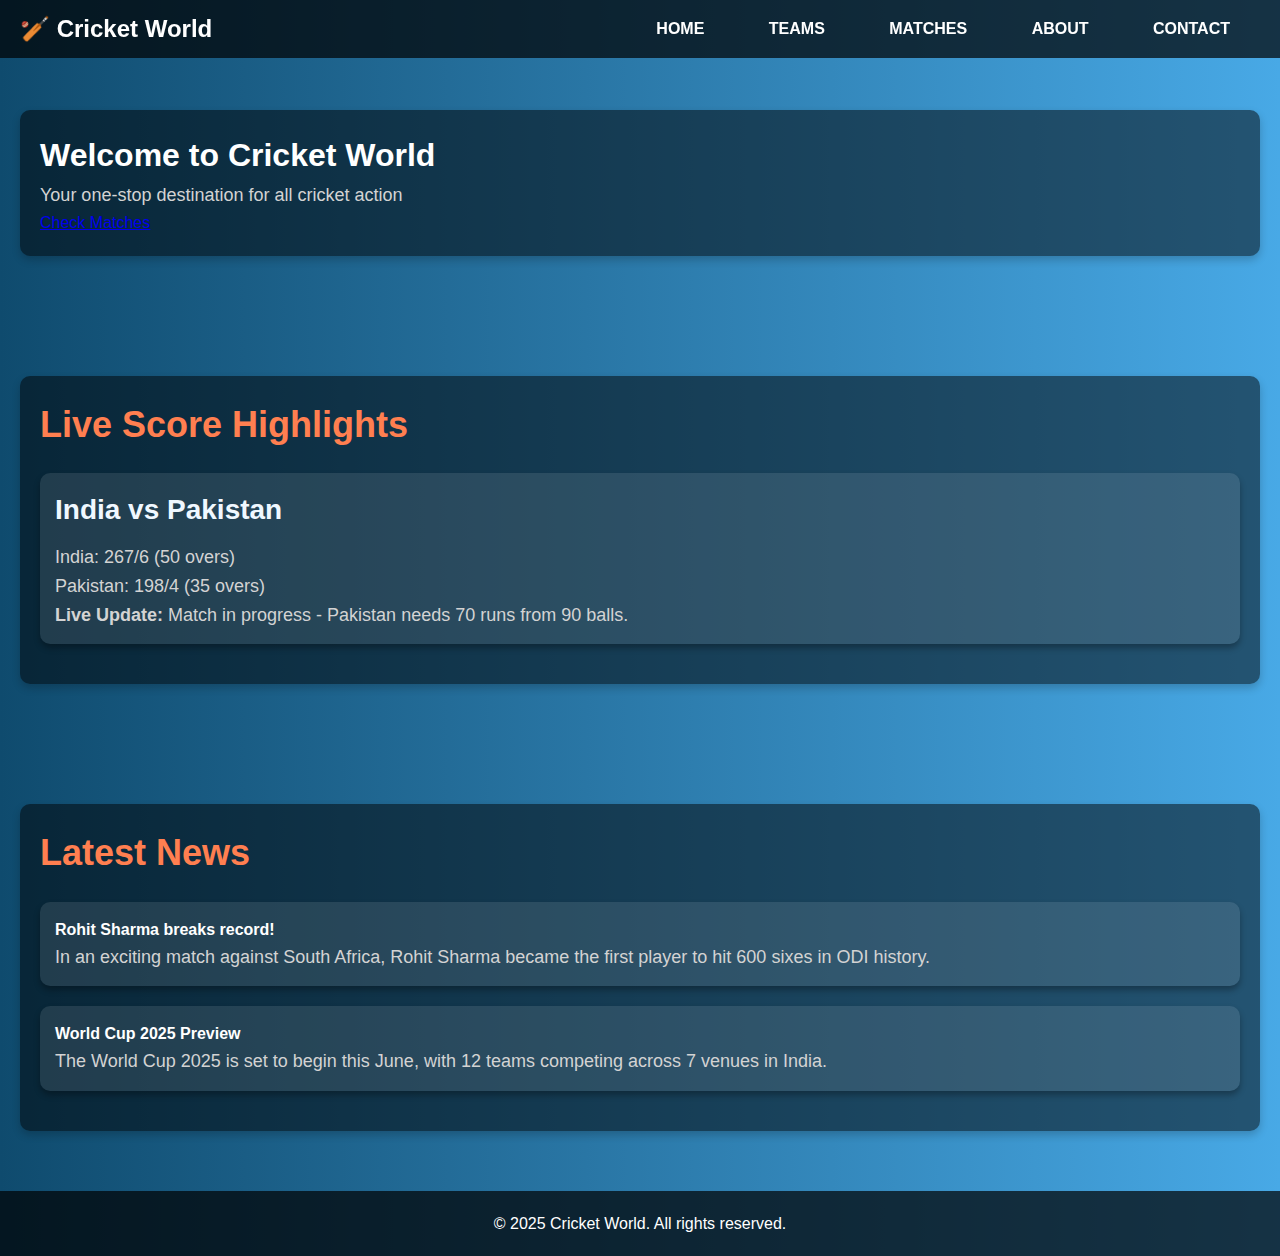
<file: A1/index.html>
<!DOCTYPE html>
<html lang="en">
<head>
  <meta charset="UTF-8">
  <title>Cricket World - Home</title>
  <link rel="stylesheet" href="css/style.css">
</head>
<body>
  <header>
    <div class="logo">🏏 Cricket World</div>
    <nav>
      <a href="index.html">Home</a>
      <a href="teams.html">Teams</a>
      <a href="matches.html">Matches</a>
      <a href="about.html">About</a>
      <a href="contact.html">Contact</a>
    </nav>
  </header>

  <section class="hero">
    <div>
      <h1>Welcome to Cricket World</h1>
      <p>Your one-stop destination for all cricket action</p>
      <a href="matches.html" class="btn">Check Matches</a>
    </div>
  </section>

  <section>
    <h2>Live Score Highlights</h2>
    <div class="card">
      <h3>India vs Pakistan</h3>
      <p>India: 267/6 (50 overs) <br> Pakistan: 198/4 (35 overs)</p>
      <p><strong>Live Update:</strong> Match in progress - Pakistan needs 70 runs from 90 balls.</p>
    </div>
  </section>

  <section>
    <h2>Latest News</h2>
    <div class="card">
      <h4>Rohit Sharma breaks record!</h4>
      <p>In an exciting match against South Africa, Rohit Sharma became the first player to hit 600 sixes in ODI history.</p>
    </div>
    <div class="card">
      <h4>World Cup 2025 Preview</h4>
      <p>The World Cup 2025 is set to begin this June, with 12 teams competing across 7 venues in India.</p>
    </div>
  </section>

  <footer>© 2025 Cricket World. All rights reserved.</footer>
</body>
</html>
</file>
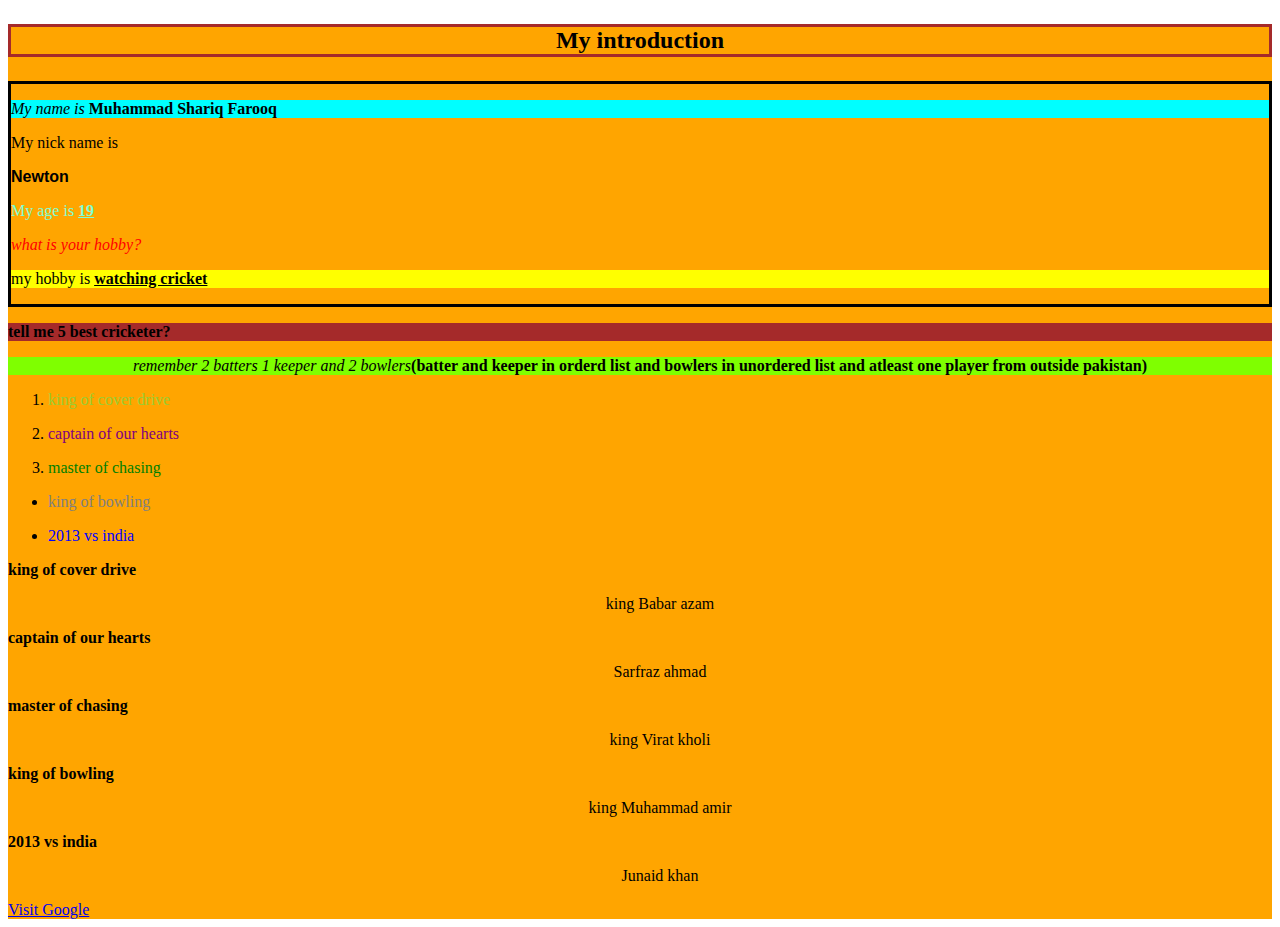
<file: wst assingment cricket.html>
<!DOCTYPE html>
<html>
    <head>  
        <title> htmml learning </title>
    </head>
    <body>
 <div style="background-color: orange;">
          
    <h1> <p style="font-size: x-large;border: solid brown ;text-align: center;" >     My introduction</p></h1>
    <div style="border:solid black;">
    <p style="background-color: aqua;"> <i>My name is</i><b> Muhammad Shariq Farooq</b></p>
    My nick name is <span><p style="font-family: 'Franklin Gothic Medium', 'Arial Narrow', Arial, sans-serif;"><b>Newton</span></b></p>
    <p style="color: aquamarine;">My age is <b><u>19</u></b></p>
    <P style="color:red;"><i>what is your hobby?</i></P>
    <p style="background-color: yellow;">my hobby is <u><b>watching cricket</b></u></p>
 </div>
    <p style="background-color: brown;"><b> tell me 5 best cricketer?</b></p>
    <p style="text-align:center;background-color: chartreuse;"><i>remember 2 batters 1 keeper and 2 bowlers</i><b>(batter and keeper in orderd list and bowlers in unordered list and atleast one player from outside pakistan)</b></p>
    <div>
    <ol>
        <li>
            <p style="color:yellowgreen ;"> king of cover drive</p>
        </li>
         <li>
            <p style="color:purple ;"> captain of our hearts</p>
        </li>
        <li>
            <p style="color:green ;">master of chasing</p>
            </li> 
    </ol>
<ul>
         <li>
            <p style="color: gray;">  king of bowling</p>
        </li>
       
        <li>
        <p style="color: blue;"> 2013 vs india</p>
        </li>
 </ul>
 <dl>
    <dt>
      <b>  king of cover drive</b>
    </dt>
    <dd>
       <p style="text-align: center;">king Babar azam</p> 
    </dd>
    <dt>
        <b>captain of our hearts</b>
    </dt>
        <dd>
            <p style="text-align: center;">Sarfraz ahmad</p
        </dd>
        <dt>
             <b>master of chasing</b>
        </dt>
        <dd>
            <p style="text-align: center;">  king Virat kholi</p>
        </dd>
        <dt>
           <b> king of bowling</b>
        </dt>
        <dd>
            <p style="text-align: center;">   king Muhammad amir</p>
        </dd>
        <dt>
          <b>2013 vs india</b>
        </dt>
        <dd>
        <p style="text-align: center;">  Junaid khan</p>
        </dd>
    
 </dl>
 </div>
 <a href="https://www.google.com">Visit Google</a>
        </div>
    </body>
</html>
</file>
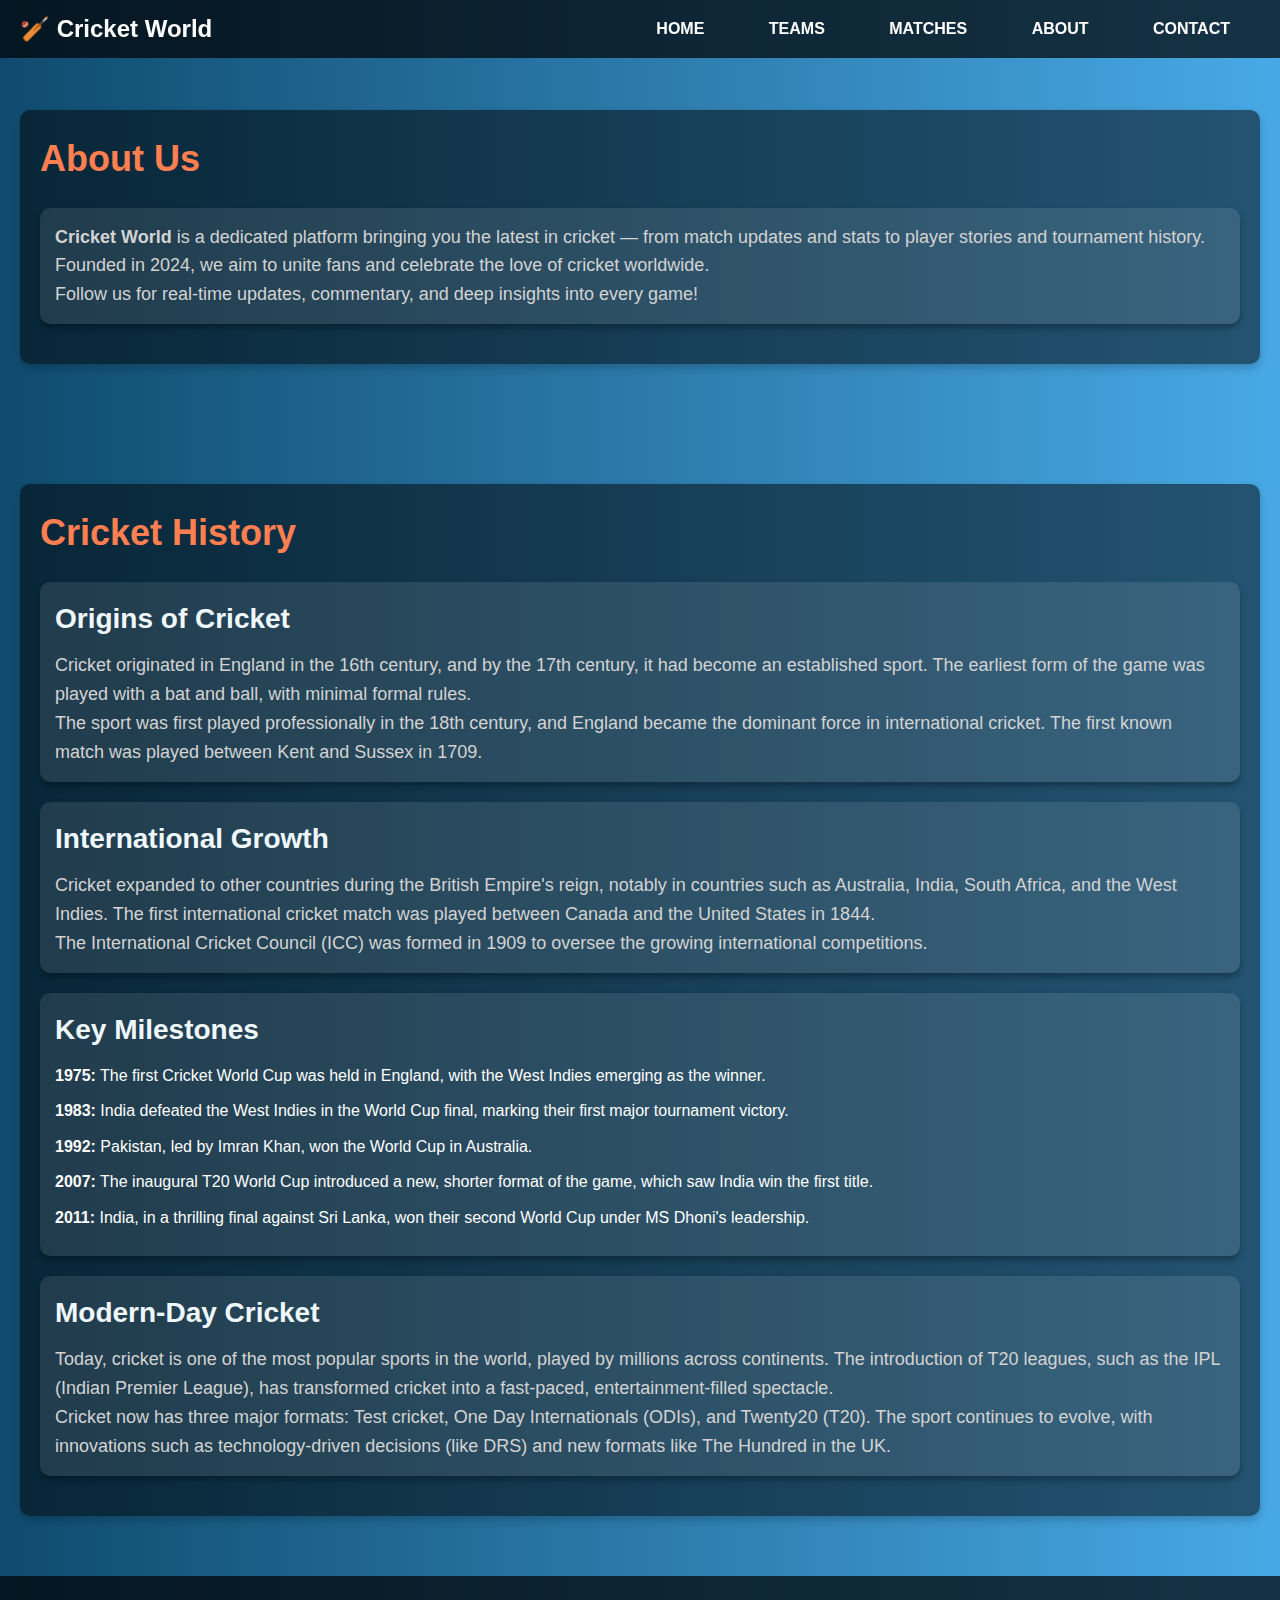
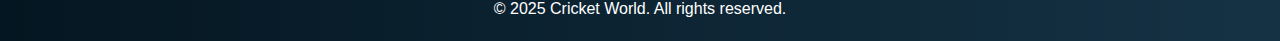
<file: A1/about.html>
<!DOCTYPE html>
<html lang="en">
<head>
  <meta charset="UTF-8">
  <title>About - Cricket World</title>
  <link rel="stylesheet" href="css/style.css">
</head>
<body>
  <header>
    <div class="logo">🏏 Cricket World</div>
    <nav>
      <a href="index.html">Home</a>
      <a href="teams.html">Teams</a>
      <a href="matches.html">Matches</a>
      <a href="about.html">About</a>
      <a href="contact.html">Contact</a>
    </nav>
  </header>

  <section>
    <h2>About Us</h2>
    <div class="card">
      <p><strong>Cricket World</strong> is a dedicated platform bringing you the latest in cricket — from match updates and stats to player stories and tournament history.</p>
      <p>Founded in 2024, we aim to unite fans and celebrate the love of cricket worldwide.</p>
      <p>Follow us for real-time updates, commentary, and deep insights into every game!</p>
    </div>
  </section>

  <section>
    <h2>Cricket History</h2>
    <div class="card">
      <h3>Origins of Cricket</h3>
      <p>Cricket originated in England in the 16th century, and by the 17th century, it had become an established sport. The earliest form of the game was played with a bat and ball, with minimal formal rules.</p>
      <p>The sport was first played professionally in the 18th century, and England became the dominant force in international cricket. The first known match was played between Kent and Sussex in 1709.</p>
    </div>
    
    <div class="card">
      <h3>International Growth</h3>
      <p>Cricket expanded to other countries during the British Empire's reign, notably in countries such as Australia, India, South Africa, and the West Indies. The first international cricket match was played between Canada and the United States in 1844.</p>
      <p>The International Cricket Council (ICC) was formed in 1909 to oversee the growing international competitions.</p>
    </div>

    <div class="card">
      <h3>Key Milestones</h3>
      <ul>
        <li><strong>1975:</strong> The first Cricket World Cup was held in England, with the West Indies emerging as the winner.</li>
        <li><strong>1983:</strong> India defeated the West Indies in the World Cup final, marking their first major tournament victory.</li>
        <li><strong>1992:</strong> Pakistan, led by Imran Khan, won the World Cup in Australia.</li>
        <li><strong>2007:</strong> The inaugural T20 World Cup introduced a new, shorter format of the game, which saw India win the first title.</li>
        <li><strong>2011:</strong> India, in a thrilling final against Sri Lanka, won their second World Cup under MS Dhoni's leadership.</li>
      </ul>
    </div>

    <div class="card">
      <h3>Modern-Day Cricket</h3>
      <p>Today, cricket is one of the most popular sports in the world, played by millions across continents. The introduction of T20 leagues, such as the IPL (Indian Premier League), has transformed cricket into a fast-paced, entertainment-filled spectacle.</p>
      <p>Cricket now has three major formats: Test cricket, One Day Internationals (ODIs), and Twenty20 (T20). The sport continues to evolve, with innovations such as technology-driven decisions (like DRS) and new formats like The Hundred in the UK.</p>
    </div>
  </section>

  <footer>© 2025 Cricket World. All rights reserved.</footer>
</body>
</html>
</file>
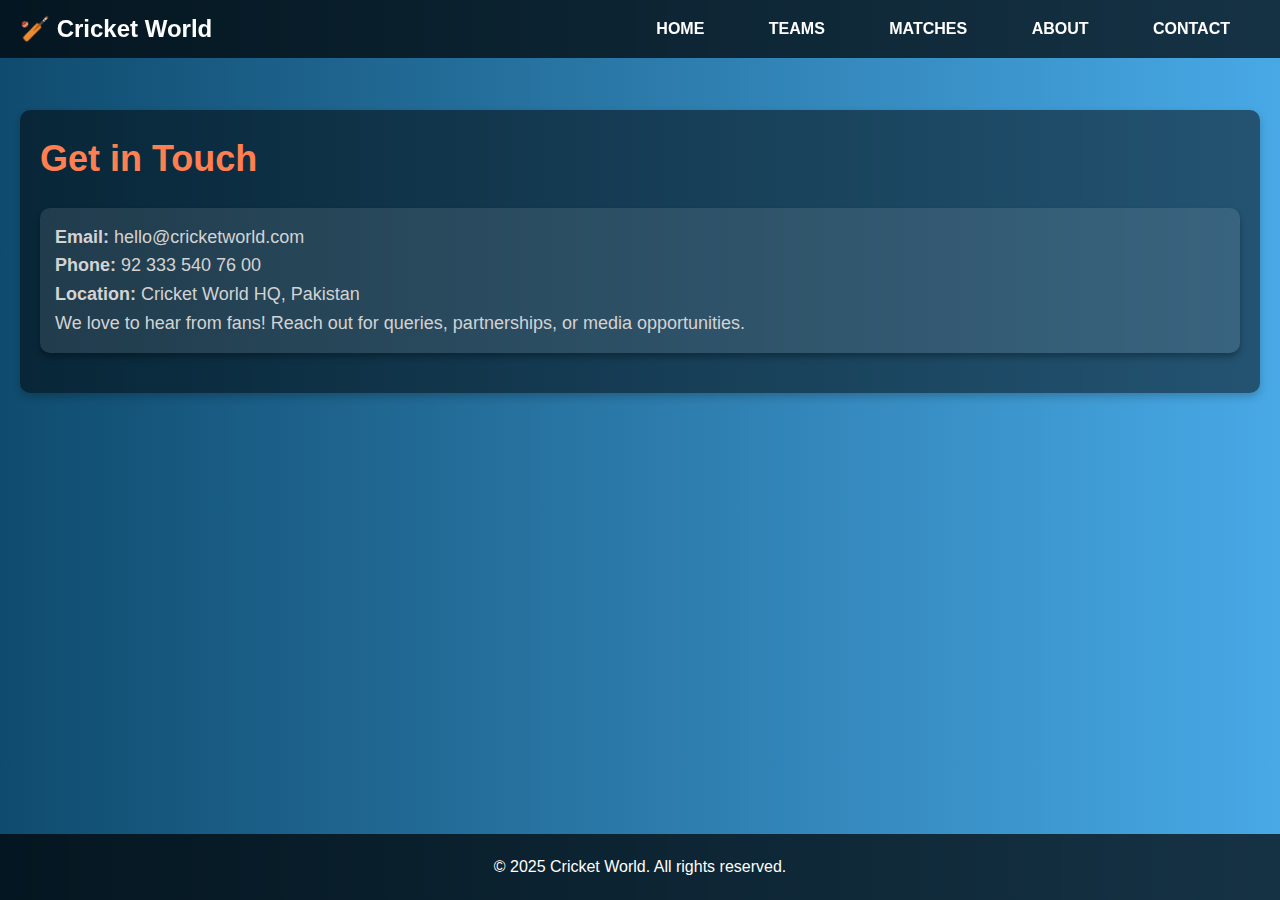
<file: A1/contact.html>
<!DOCTYPE html>
<html lang="en">
<head>
  <meta charset="UTF-8">
  <title>Contact - Cricket World</title>
  <link rel="stylesheet" href="css/style.css">
</head>
<body>
  <header>
    <div class="logo">🏏 Cricket World</div>
    <nav>
      <a href="index.html">Home</a>
      <a href="teams.html">Teams</a>
      <a href="matches.html">Matches</a>
      <a href="about.html">About</a>
      <a href="contact.html">Contact</a>
    </nav>
  </header>

  <section>
    <h2>Get in Touch</h2>
    <div class="card">
      <p><strong>Email:</strong> hello@cricketworld.com</p>
      <p><strong>Phone:</strong> 92 333 540 76 00</p>
      <p><strong>Location:</strong> Cricket World HQ, Pakistan</p>
      <p>We love to hear from fans! Reach out for queries, partnerships, or media opportunities.</p>
    </div>
  </section>

  <footer>© 2025 Cricket World. All rights reserved.</footer>
</body>
</html>
</file>
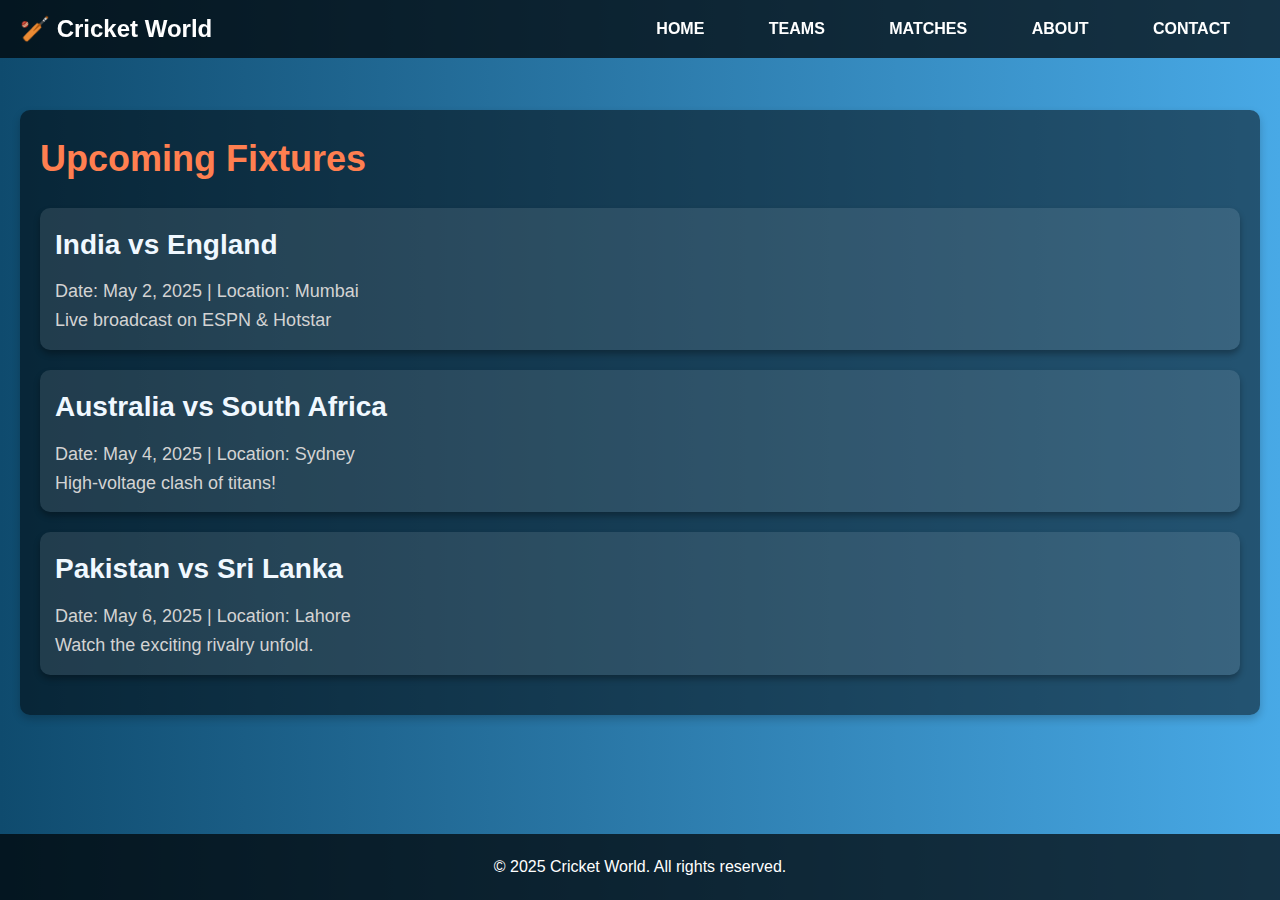
<file: A1/matches.html>
<!DOCTYPE html>
<html lang="en">
<head>
  <meta charset="UTF-8">
  <title>Matches - Cricket World</title>
  <link rel="stylesheet" href="css/style.css">
</head>
<body>
  <header>
    <div class="logo">🏏 Cricket World</div>
    <nav>
      <a href="index.html">Home</a>
      <a href="teams.html">Teams</a>
      <a href="matches.html">Matches</a>
      <a href="about.html">About</a>
      <a href="contact.html">Contact</a>
    </nav>
  </header>

  <section>
    <h2>Upcoming Fixtures</h2>
    <div class="card">
      <h3>India vs England</h3>
      <p>Date: May 2, 2025 | Location: Mumbai</p>
      <p>Live broadcast on ESPN & Hotstar</p>
    </div>

    <div class="card">
      <h3>Australia vs South Africa</h3>
      <p>Date: May 4, 2025 | Location: Sydney</p>
      <p>High-voltage clash of titans!</p>
    </div>

    <div class="card">
      <h3>Pakistan vs Sri Lanka</h3>
      <p>Date: May 6, 2025 | Location: Lahore</p>
      <p>Watch the exciting rivalry unfold.</p>
    </div>
  </section>

  <footer>© 2025 Cricket World. All rights reserved.</footer>
</body>
</html>
</file>
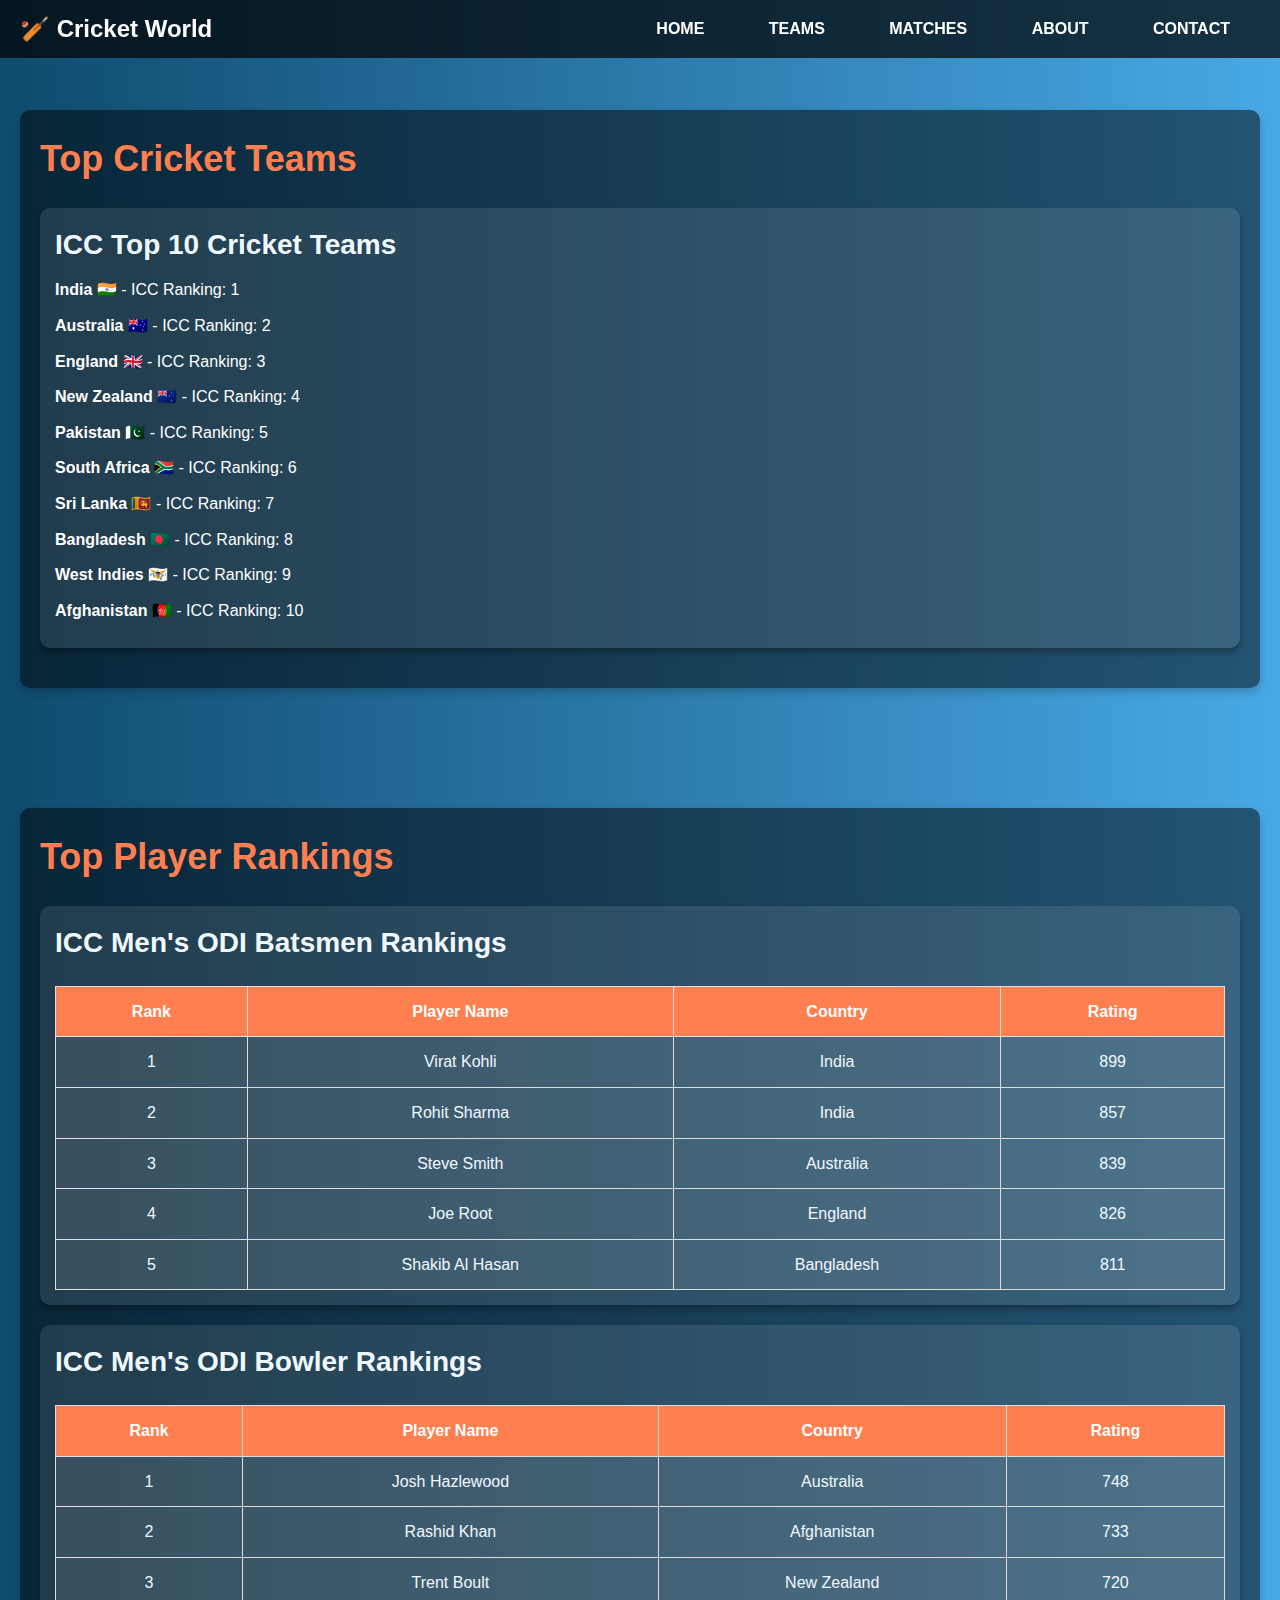
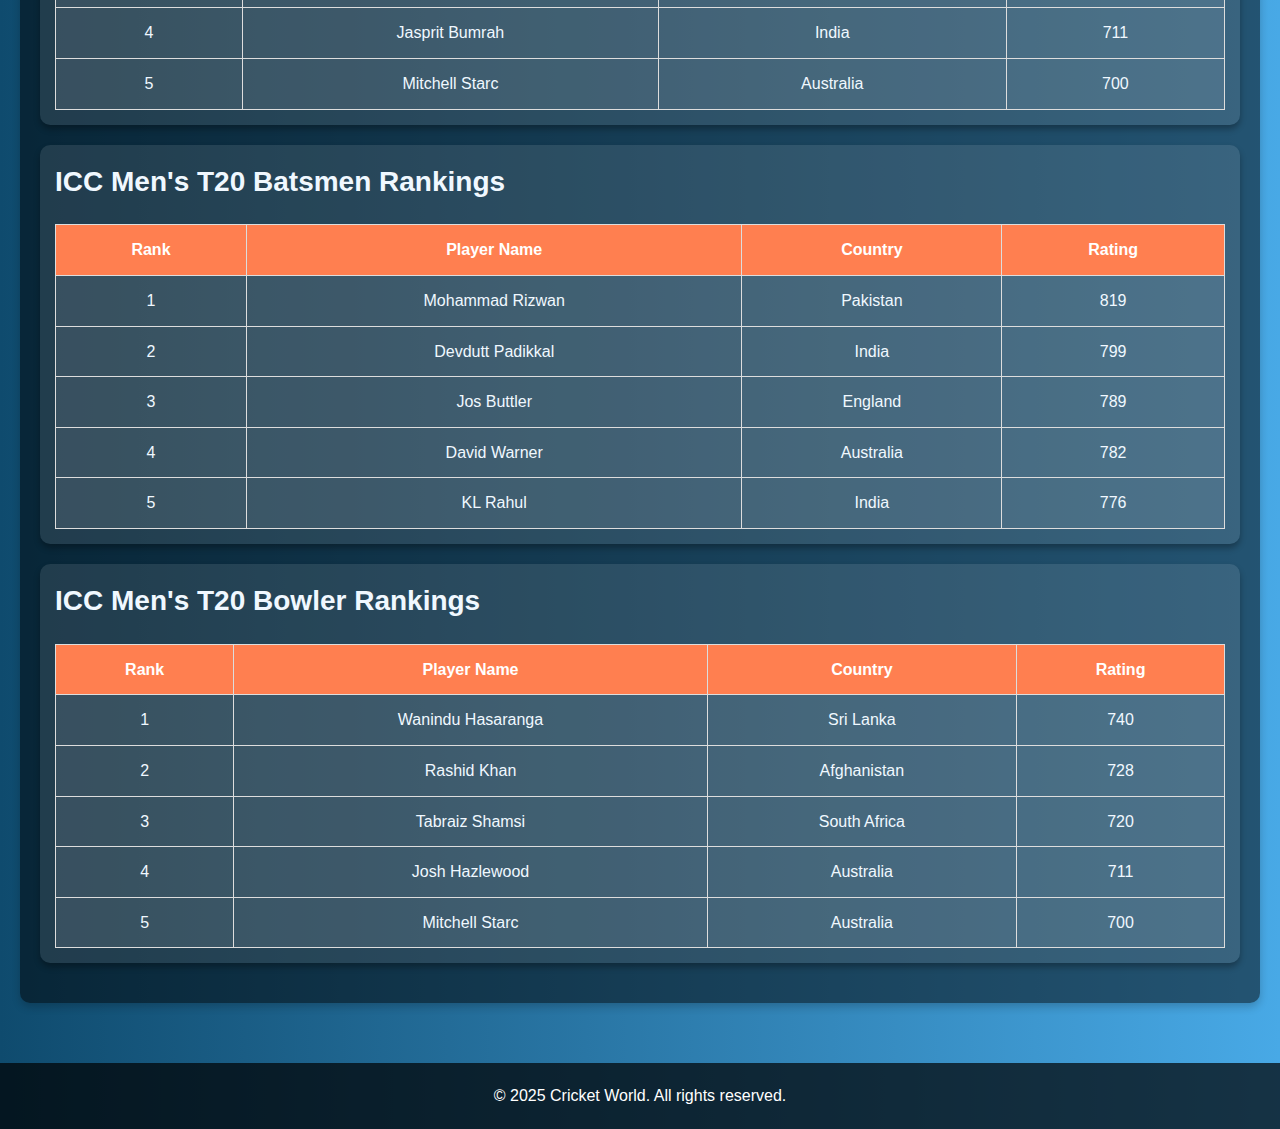
<file: A1/teams.html>
<!DOCTYPE html>
<html lang="en">
<head>
  <meta charset="UTF-8">
  <title>Teams - Cricket World</title>
  <link rel="stylesheet" href="css/style.css">
</head>
<body>
  <header>
    <div class="logo">🏏 Cricket World</div>
    <nav>
      <a href="index.html">Home</a>
      <a href="teams.html">Teams</a>
      <a href="matches.html">Matches</a>
      <a href="about.html">About</a>
      <a href="contact.html">Contact</a>
    </nav>
  </header>

  <section>
    <h2>Top Cricket Teams</h2>
    <div class="card">
      <h3>ICC Top 10 Cricket Teams</h3>
      <ul>
        <li><strong>India 🇮🇳</strong> - ICC Ranking: 1</li>
        <li><strong>Australia 🇦🇺</strong> - ICC Ranking: 2</li>
        <li><strong>England 🇬🇧</strong> - ICC Ranking: 3</li>
        <li><strong>New Zealand 🇳🇿</strong> - ICC Ranking: 4</li>
        <li><strong>Pakistan 🇵🇰</strong> - ICC Ranking: 5</li>
        <li><strong>South Africa 🇿🇦</strong> - ICC Ranking: 6</li>
        <li><strong>Sri Lanka 🇱🇰</strong> - ICC Ranking: 7</li>
        <li><strong>Bangladesh 🇧🇩</strong> - ICC Ranking: 8</li>
        <li><strong>West Indies 🇻🇮</strong> - ICC Ranking: 9</li>
        <li><strong>Afghanistan 🇦🇫</strong> - ICC Ranking: 10</li>
      </ul>
    </div>
  </section>

  <section>
    <h2>Top Player Rankings</h2>

    <div class="card">
      <h3>ICC Men's ODI Batsmen Rankings</h3>
      <table>
        <thead>
          <tr>
            <th>Rank</th>
            <th>Player Name</th>
            <th>Country</th>
            <th>Rating</th>
          </tr>
        </thead>
        <tbody>
          <tr>
            <td>1</td>
            <td>Virat Kohli</td>
            <td>India</td>
            <td>899</td>
          </tr>
          <tr>
            <td>2</td>
            <td>Rohit Sharma</td>
            <td>India</td>
            <td>857</td>
          </tr>
          <tr>
            <td>3</td>
            <td>Steve Smith</td>
            <td>Australia</td>
            <td>839</td>
          </tr>
          <tr>
            <td>4</td>
            <td>Joe Root</td>
            <td>England</td>
            <td>826</td>
          </tr>
          <tr>
            <td>5</td>
            <td>Shakib Al Hasan</td>
            <td>Bangladesh</td>
            <td>811</td>
          </tr>
        </tbody>
      </table>
    </div>

    <div class="card">
      <h3>ICC Men's ODI Bowler Rankings</h3>
      <table>
        <thead>
          <tr>
            <th>Rank</th>
            <th>Player Name</th>
            <th>Country</th>
            <th>Rating</th>
          </tr>
        </thead>
        <tbody>
          <tr>
            <td>1</td>
            <td>Josh Hazlewood</td>
            <td>Australia</td>
            <td>748</td>
          </tr>
          <tr>
            <td>2</td>
            <td>Rashid Khan</td>
            <td>Afghanistan</td>
            <td>733</td>
          </tr>
          <tr>
            <td>3</td>
            <td>Trent Boult</td>
            <td>New Zealand</td>
            <td>720</td>
          </tr>
          <tr>
            <td>4</td>
            <td>Jasprit Bumrah</td>
            <td>India</td>
            <td>711</td>
          </tr>
          <tr>
            <td>5</td>
            <td>Mitchell Starc</td>
            <td>Australia</td>
            <td>700</td>
          </tr>
        </tbody>
      </table>
    </div>

    <div class="card">
      <h3>ICC Men's T20 Batsmen Rankings</h3>
      <table>
        <thead>
          <tr>
            <th>Rank</th>
            <th>Player Name</th>
            <th>Country</th>
            <th>Rating</th>
          </tr>
        </thead>
        <tbody>
          <tr>
            <td>1</td>
            <td>Mohammad Rizwan</td>
            <td>Pakistan</td>
            <td>819</td>
          </tr>
          <tr>
            <td>2</td>
            <td>Devdutt Padikkal</td>
            <td>India</td>
            <td>799</td>
          </tr>
          <tr>
            <td>3</td>
            <td>Jos Buttler</td>
            <td>England</td>
            <td>789</td>
          </tr>
          <tr>
            <td>4</td>
            <td>David Warner</td>
            <td>Australia</td>
            <td>782</td>
          </tr>
          <tr>
            <td>5</td>
            <td>KL Rahul</td>
            <td>India</td>
            <td>776</td>
          </tr>
        </tbody>
      </table>
    </div>

    <div class="card">
      <h3>ICC Men's T20 Bowler Rankings</h3>
      <table>
        <thead>
          <tr>
            <th>Rank</th>
            <th>Player Name</th>
            <th>Country</th>
            <th>Rating</th>
          </tr>
        </thead>
        <tbody>
          <tr>
            <td>1</td>
            <td>Wanindu Hasaranga</td>
            <td>Sri Lanka</td>
            <td>740</td>
          </tr>
          <tr>
            <td>2</td>
            <td>Rashid Khan</td>
            <td>Afghanistan</td>
            <td>728</td>
          </tr>
          <tr>
            <td>3</td>
            <td>Tabraiz Shamsi</td>
            <td>South Africa</td>
            <td>720</td>
          </tr>
          <tr>
            <td>4</td>
            <td>Josh Hazlewood</td>
            <td>Australia</td>
            <td>711</td>
          </tr>
          <tr>
            <td>5</td>
            <td>Mitchell Starc</td>
            <td>Australia</td>
            <td>700</td>
          </tr>
        </tbody>
      </table>
    </div>
  </section>

  <footer>© 2025 Cricket World. All rights reserved.</footer>
</body>
</html>
</file>
<file: A1/css/style.css>
/* General reset */
* {
  margin: 0;
  padding: 0;
  box-sizing: border-box;
}

/* Ensure footer stays at the bottom */
html, body {
  height: 100%;
}

body {
  display: flex;
  flex-direction: column;
  font-family: Arial, sans-serif;
  background: linear-gradient(to right, #0f4b6e, #48a9e6);
  color: #fff;
  line-height: 1.6;
  padding-top: 50px; /* Space for fixed navbar */
}

/* Header (Logo + Navbar) */
header {
  position: fixed;
  top: 0;
  left: 0;
  right: 0;
  background: rgba(0, 0, 0, 0.7);
  padding: 10px 0;
  display: flex;
  justify-content: space-between;
  align-items: center;
  z-index: 1000;
}

header .logo {
  font-size: 24px;
  font-weight: bold;
  padding-left: 20px;
  color: #fff;
}

header nav {
  margin-right: 20px;
}

header nav a {
  text-decoration: none;
  color: #fff;
  padding: 12px 20px;
  margin: 0 10px;
  text-transform: uppercase;
  font-weight: 600;
  transition: all 0.3s ease;
}

header nav a:hover {
  background-color: #ff7f50;
  border-radius: 5px;
  color: #fff;
}

/* Main Section */
section {
  margin: 60px 20px;
  padding: 20px;
  background: rgba(0, 0, 0, 0.5);
  border-radius: 10px;
  box-shadow: 0 4px 8px rgba(0, 0, 0, 0.2);
}

section h2 {
  font-size: 36px;
  color: #ff7f50;
  margin-bottom: 20px;
}

section h3 {
  font-size: 28px;
  color: #f0f8ff;
  margin-bottom: 10px;
}

section p {
  font-size: 18px;
  color: #d3d3d3;
}

.card {
  background: rgba(255, 255, 255, 0.1);
  border-radius: 10px;
  padding: 15px;
  margin-bottom: 20px;
  box-shadow: 0 4px 6px rgba(0, 0, 0, 0.3);
  transition: transform 0.3s ease, background 0.3s ease;
}

.card:hover {
  transform: scale(1.05);
  background: rgba(255, 255, 255, 0.2);
}

ul {
  list-style-type: none;
  padding: 0;
}

ul li {
  margin-bottom: 10px;
  font-size: 16px;
}

/* Table Styling */
table {
  width: 100%;
  border-collapse: collapse;
  margin-top: 20px;
}

table th, table td {
  padding: 12px;
  text-align: center;
  border: 1px solid #ddd;
}

table th {
  background: #ff7f50;
  color: #fff;
}

table td {
  background: rgba(255, 255, 255, 0.1);
  color: #f0f8ff;
}

table tr:hover {
  background: rgba(255, 255, 255, 0.2);
}

/* Footer Styling */
footer {
  margin-top: auto;  /* Push the footer to the bottom */
  background: rgba(0, 0, 0, 0.7);
  color: #fff;
  padding: 20px 0;
  text-align: center;
  width: 100%;
  position: relative;
}

/* Extra padding for footer content */
footer p {
  font-size: 16px;
}

/* Mobile responsiveness */
@media (max-width: 768px) {
  header {
    flex-direction: column;
    text-align: center;
  }

  header nav {
    margin-top: 10px;
  }

  header nav a {
    display: block;
    margin: 10px 0;
  }

  section {
    margin-top: 120px; /* Space for fixed header */
  }
}
</file>
